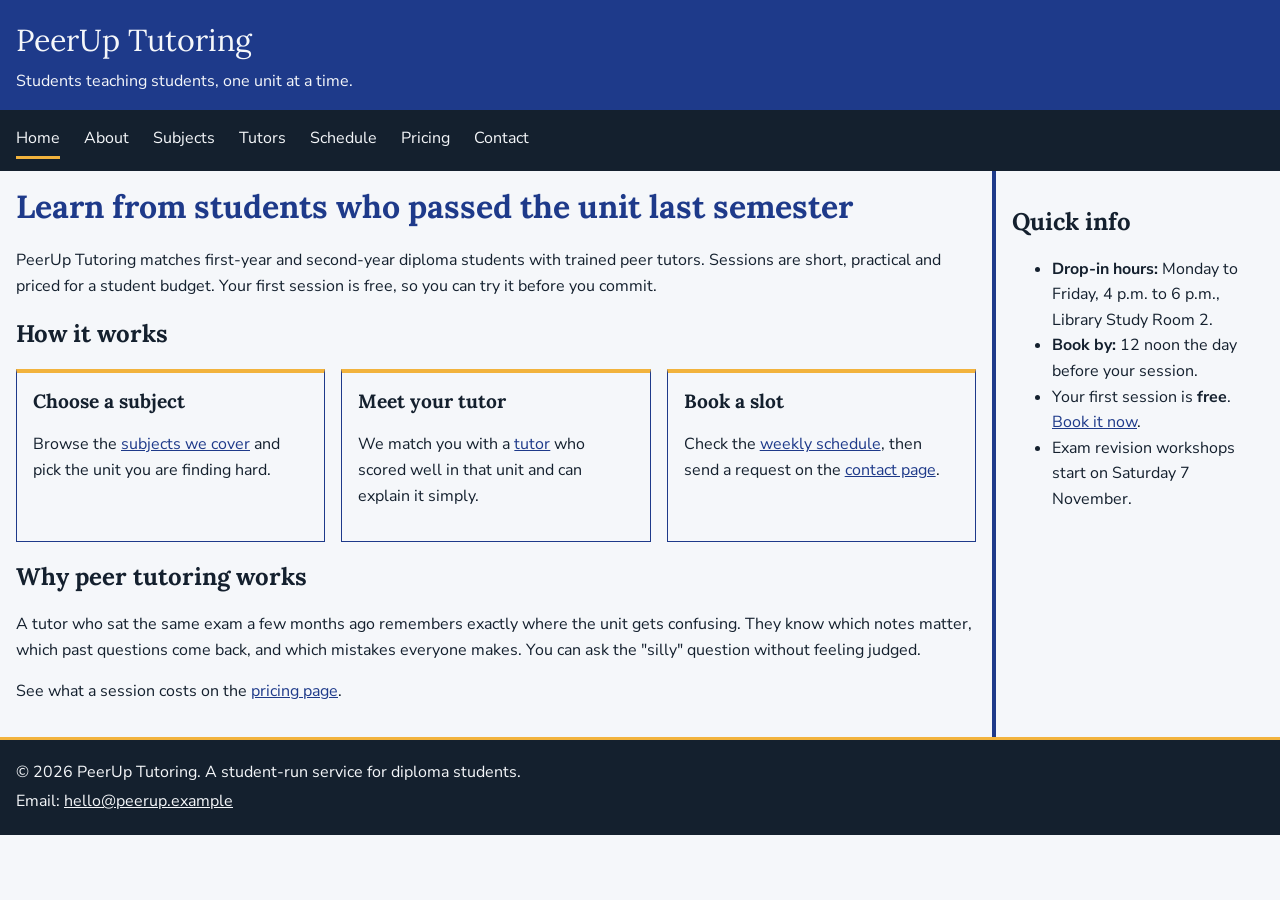
<file: index.html>
<!DOCTYPE html>
<html lang="en">
<head>
  <meta charset="utf-8">
  <meta name="viewport" content="width=device-width, initial-scale=1">
  <title>Home | PeerUp Tutoring</title>
  <link rel="stylesheet" href="https://fonts.googleapis.com/css2?family=Lora:wght@600&amp;family=Nunito+Sans:wght@400;700&amp;display=swap">
  <link rel="stylesheet" href="css/style.css">
</head>
<body>
  <header>
    <p class="site-name">PeerUp Tutoring</p>
    <p class="tagline">Students teaching students, one unit at a time.</p>
  </header>
  <nav>
    <ul>
      <li><a href="index.html" aria-current="page">Home</a></li>
      <li><a href="about.html">About</a></li>
      <li><a href="subjects.html">Subjects</a></li>
      <li><a href="tutors.html">Tutors</a></li>
      <li><a href="schedule.html">Schedule</a></li>
      <li><a href="pricing.html">Pricing</a></li>
      <li><a href="contact.html">Contact</a></li>
    </ul>
  </nav>
  <main>
    <h1>Learn from students who passed the unit last semester</h1>
    <p>PeerUp Tutoring matches first-year and second-year diploma students with trained peer tutors. Sessions are short, practical and priced for a student budget. Your first session is free, so you can try it before you commit.</p>
    <h2>How it works</h2>
    <ul class="cards">
      <li>
        <h3>Choose a subject</h3>
        <p>Browse the <a href="subjects.html">subjects we cover</a> and pick the unit you are finding hard.</p>
      </li>
      <li>
        <h3>Meet your tutor</h3>
        <p>We match you with a <a href="tutors.html">tutor</a> who scored well in that unit and can explain it simply.</p>
      </li>
      <li>
        <h3>Book a slot</h3>
        <p>Check the <a href="schedule.html">weekly schedule</a>, then send a request on the <a href="contact.html">contact page</a>.</p>
      </li>
    </ul>
    <h2>Why peer tutoring works</h2>
    <p>A tutor who sat the same exam a few months ago remembers exactly where the unit gets confusing. They know which notes matter, which past questions come back, and which mistakes everyone makes. You can ask the "silly" question without feeling judged.</p>
    <p>See what a session costs on the <a href="pricing.html">pricing page</a>.</p>
  </main>
  <aside>
    <h2>Quick info</h2>
    <ul>
      <li><strong>Drop-in hours:</strong> Monday to Friday, 4 p.m. to 6 p.m., Library Study Room 2.</li>
      <li><strong>Book by:</strong> 12 noon the day before your session.</li>
      <li>Your first session is <strong>free</strong>. <a href="contact.html">Book it now</a>.</li>
      <li>Exam revision workshops start on Saturday 7 November.</li>
    </ul>
  </aside>
  <footer>
    <p>&copy; 2026 PeerUp Tutoring. A student-run service for diploma students.</p>
    <p>Email: <a href="mailto:hello@peerup.example">hello@peerup.example</a></p>
  </footer>
</body>
</html>
</file>
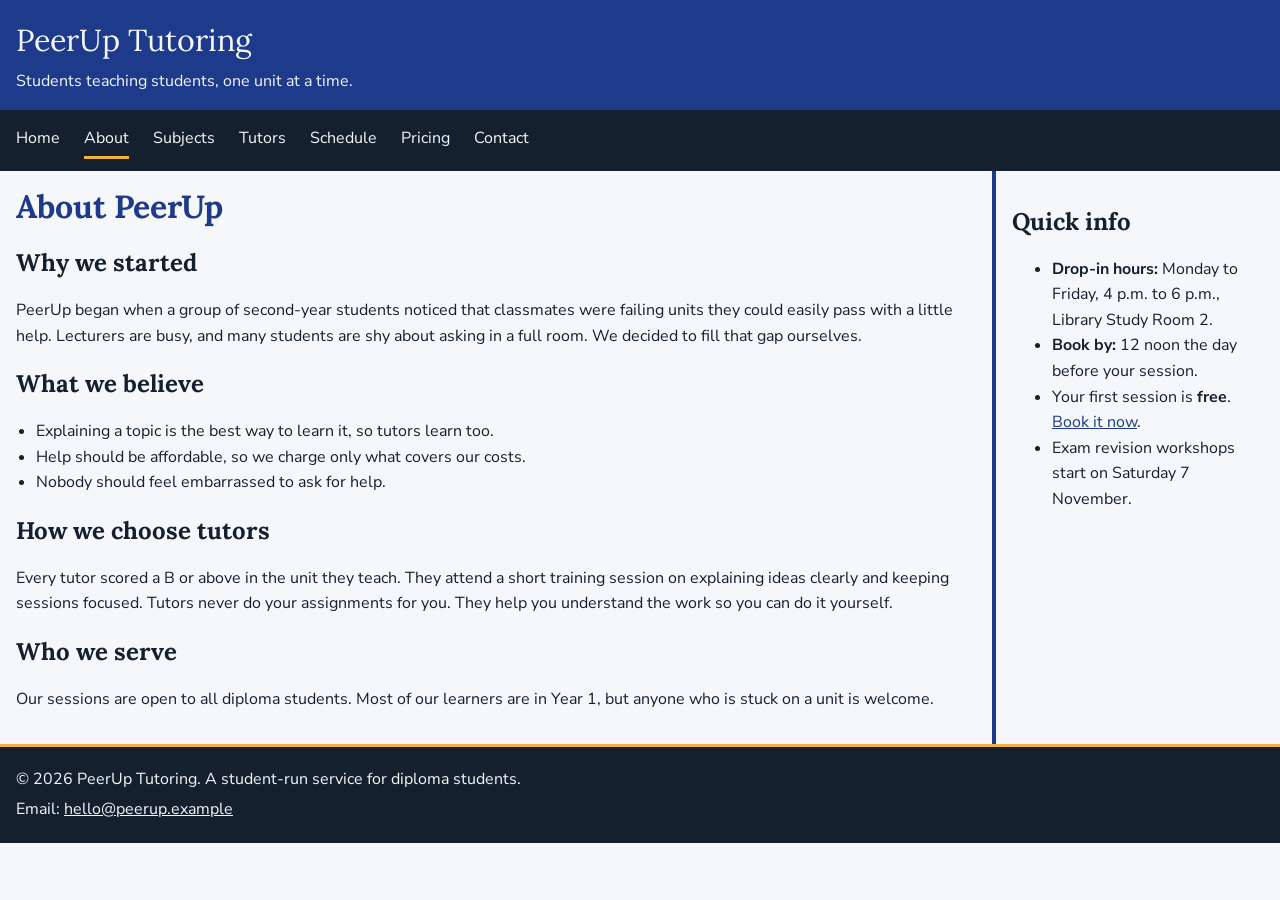
<file: about.html>
<!DOCTYPE html>
<html lang="en">
<head>
  <meta charset="utf-8">
  <meta name="viewport" content="width=device-width, initial-scale=1">
  <title>About | PeerUp Tutoring</title>
  <link rel="stylesheet" href="https://fonts.googleapis.com/css2?family=Lora:wght@600&amp;family=Nunito+Sans:wght@400;700&amp;display=swap">
  <link rel="stylesheet" href="css/style.css">
</head>
<body>
  <header>
    <p class="site-name">PeerUp Tutoring</p>
    <p class="tagline">Students teaching students, one unit at a time.</p>
  </header>
  <nav>
    <ul>
      <li><a href="index.html">Home</a></li>
      <li><a href="about.html" aria-current="page">About</a></li>
      <li><a href="subjects.html">Subjects</a></li>
      <li><a href="tutors.html">Tutors</a></li>
      <li><a href="schedule.html">Schedule</a></li>
      <li><a href="pricing.html">Pricing</a></li>
      <li><a href="contact.html">Contact</a></li>
    </ul>
  </nav>
  <main>
    <h1>About PeerUp</h1>
    <h2>Why we started</h2>
    <p>PeerUp began when a group of second-year students noticed that classmates were failing units they could easily pass with a little help. Lecturers are busy, and many students are shy about asking in a full room. We decided to fill that gap ourselves.</p>
    <h2>What we believe</h2>
    <ul>
      <li>Explaining a topic is the best way to learn it, so tutors learn too.</li>
      <li>Help should be affordable, so we charge only what covers our costs.</li>
      <li>Nobody should feel embarrassed to ask for help.</li>
    </ul>
    <h2>How we choose tutors</h2>
    <p>Every tutor scored a B or above in the unit they teach. They attend a short training session on explaining ideas clearly and keeping sessions focused. Tutors never do your assignments for you. They help you understand the work so you can do it yourself.</p>
    <h2>Who we serve</h2>
    <p>Our sessions are open to all diploma students. Most of our learners are in Year 1, but anyone who is stuck on a unit is welcome.</p>
  </main>
  <aside>
    <h2>Quick info</h2>
    <ul>
      <li><strong>Drop-in hours:</strong> Monday to Friday, 4 p.m. to 6 p.m., Library Study Room 2.</li>
      <li><strong>Book by:</strong> 12 noon the day before your session.</li>
      <li>Your first session is <strong>free</strong>. <a href="contact.html">Book it now</a>.</li>
      <li>Exam revision workshops start on Saturday 7 November.</li>
    </ul>
  </aside>
  <footer>
    <p>&copy; 2026 PeerUp Tutoring. A student-run service for diploma students.</p>
    <p>Email: <a href="mailto:hello@peerup.example">hello@peerup.example</a></p>
  </footer>
</body>
</html>
</file>
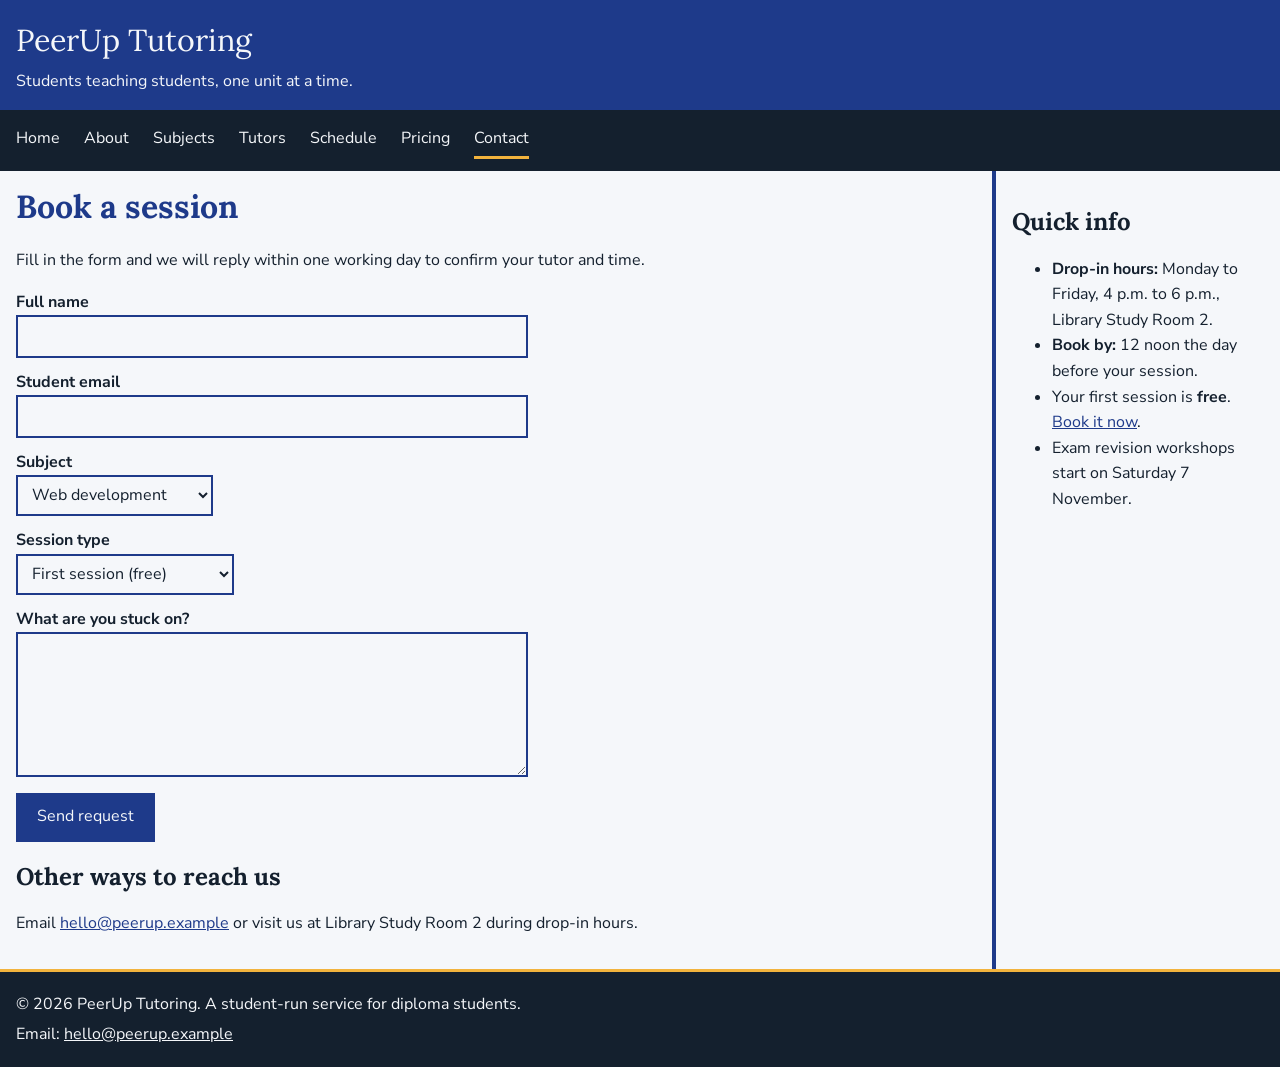
<file: contact.html>
<!DOCTYPE html>
<html lang="en">
<head>
  <meta charset="utf-8">
  <meta name="viewport" content="width=device-width, initial-scale=1">
  <title>Contact | PeerUp Tutoring</title>
  <link rel="stylesheet" href="https://fonts.googleapis.com/css2?family=Lora:wght@600&amp;family=Nunito+Sans:wght@400;700&amp;display=swap">
  <link rel="stylesheet" href="css/style.css">
</head>
<body>
  <header>
    <p class="site-name">PeerUp Tutoring</p>
    <p class="tagline">Students teaching students, one unit at a time.</p>
  </header>
  <nav>
    <ul>
      <li><a href="index.html">Home</a></li>
      <li><a href="about.html">About</a></li>
      <li><a href="subjects.html">Subjects</a></li>
      <li><a href="tutors.html">Tutors</a></li>
      <li><a href="schedule.html">Schedule</a></li>
      <li><a href="pricing.html">Pricing</a></li>
      <li><a href="contact.html" aria-current="page">Contact</a></li>
    </ul>
  </nav>
  <main>
    <h1>Book a session</h1>
    <p>Fill in the form and we will reply within one working day to confirm your tutor and time.</p>
    <form action="#" method="post">
      <label for="name">Full name</label>
      <input type="text" id="name" name="name" required>
 
      <label for="email">Student email</label>
      <input type="email" id="email" name="email" required>
 
      <label for="subject">Subject</label>
      <select id="subject" name="subject">
        <option value="web">Web development</option>
        <option value="programming">Programming basics</option>
        <option value="maths">Mathematics</option>
        <option value="stats">Statistics</option>
        <option value="databases">Database systems</option>
        <option value="communication">Communication skills</option>
      </select>
 
      <label for="type">Session type</label>
      <select id="type" name="type">
        <option value="trial">First session (free)</option>
        <option value="one">One-to-one</option>
        <option value="group">Small group</option>
        <option value="workshop">Exam revision workshop</option>
      </select>
 
      <label for="message">What are you stuck on?</label>
      <textarea id="message" name="message" rows="5"></textarea>
 
      <button type="submit">Send request</button>
    </form>
    <h2>Other ways to reach us</h2>
    <p>Email <a href="mailto:hello@peerup.example">hello@peerup.example</a> or visit us at Library Study Room 2 during drop-in hours.</p>
  </main>
  <aside>
    <h2>Quick info</h2>
    <ul>
      <li><strong>Drop-in hours:</strong> Monday to Friday, 4 p.m. to 6 p.m., Library Study Room 2.</li>
      <li><strong>Book by:</strong> 12 noon the day before your session.</li>
      <li>Your first session is <strong>free</strong>. <a href="contact.html">Book it now</a>.</li>
      <li>Exam revision workshops start on Saturday 7 November.</li>
    </ul>
  </aside>
  <footer>
    <p>&copy; 2026 PeerUp Tutoring. A student-run service for diploma students.</p>
    <p>Email: <a href="mailto:hello@peerup.example">hello@peerup.example</a></p>
  </footer>
</body>
</html>
</file>
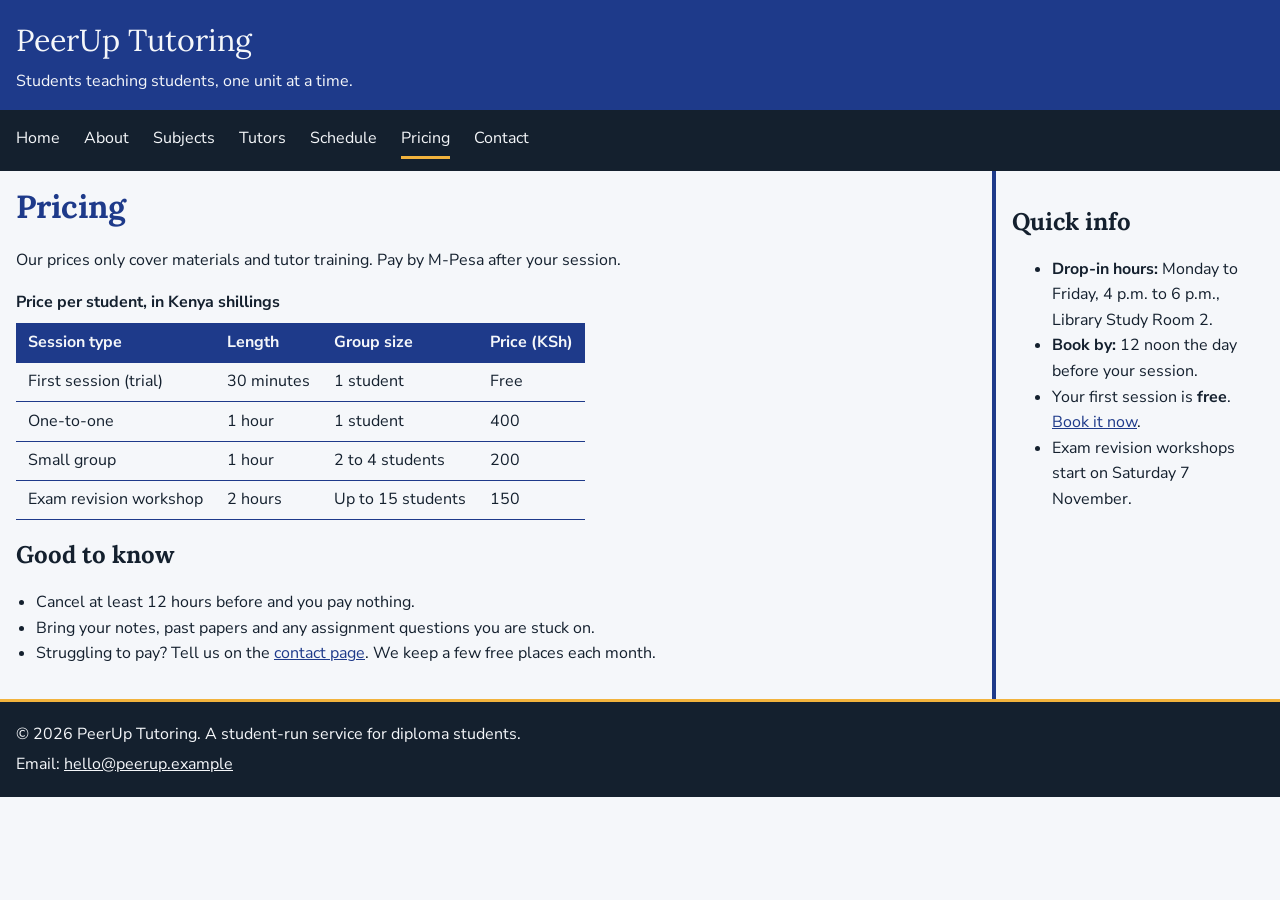
<file: pricing.html>
<!DOCTYPE html>
<html lang="en">
<head>
  <meta charset="utf-8">
  <meta name="viewport" content="width=device-width, initial-scale=1">
  <title>Pricing | PeerUp Tutoring</title>
  <link rel="stylesheet" href="https://fonts.googleapis.com/css2?family=Lora:wght@600&amp;family=Nunito+Sans:wght@400;700&amp;display=swap">
  <link rel="stylesheet" href="css/style.css">
</head>
<body>
  <header>
    <p class="site-name">PeerUp Tutoring</p>
    <p class="tagline">Students teaching students, one unit at a time.</p>
  </header>
  <nav>
    <ul>
      <li><a href="index.html">Home</a></li>
      <li><a href="about.html">About</a></li>
      <li><a href="subjects.html">Subjects</a></li>
      <li><a href="tutors.html">Tutors</a></li>
      <li><a href="schedule.html">Schedule</a></li>
      <li><a href="pricing.html" aria-current="page">Pricing</a></li>
      <li><a href="contact.html">Contact</a></li>
    </ul>
  </nav>
  <main>
    <h1>Pricing</h1>
    <p>Our prices only cover materials and tutor training. Pay by M-Pesa after your session.</p>
    <div class="table-scroll">
      <table>
        <caption>Price per student, in Kenya shillings</caption>
        <thead>
          <tr>
            <th>Session type</th>
            <th>Length</th>
            <th>Group size</th>
            <th>Price (KSh)</th>
          </tr>
        </thead>
        <tbody>
          <tr><td>First session (trial)</td><td>30 minutes</td><td>1 student</td><td>Free</td></tr>
          <tr><td>One-to-one</td><td>1 hour</td><td>1 student</td><td>400</td></tr>
          <tr><td>Small group</td><td>1 hour</td><td>2 to 4 students</td><td>200</td></tr>
          <tr><td>Exam revision workshop</td><td>2 hours</td><td>Up to 15 students</td><td>150</td></tr>
        </tbody>
      </table>
    </div>
    <h2>Good to know</h2>
    <ul>
      <li>Cancel at least 12 hours before and you pay nothing.</li>
      <li>Bring your notes, past papers and any assignment questions you are stuck on.</li>
      <li>Struggling to pay? Tell us on the <a href="contact.html">contact page</a>. We keep a few free places each month.</li>
    </ul>
  </main>
  <aside>
    <h2>Quick info</h2>
    <ul>
      <li><strong>Drop-in hours:</strong> Monday to Friday, 4 p.m. to 6 p.m., Library Study Room 2.</li>
      <li><strong>Book by:</strong> 12 noon the day before your session.</li>
      <li>Your first session is <strong>free</strong>. <a href="contact.html">Book it now</a>.</li>
      <li>Exam revision workshops start on Saturday 7 November.</li>
    </ul>
  </aside>
  <footer>
    <p>&copy; 2026 PeerUp Tutoring. A student-run service for diploma students.</p>
    <p>Email: <a href="mailto:hello@peerup.example">hello@peerup.example</a></p>
  </footer>
</body>
</html>
</file>
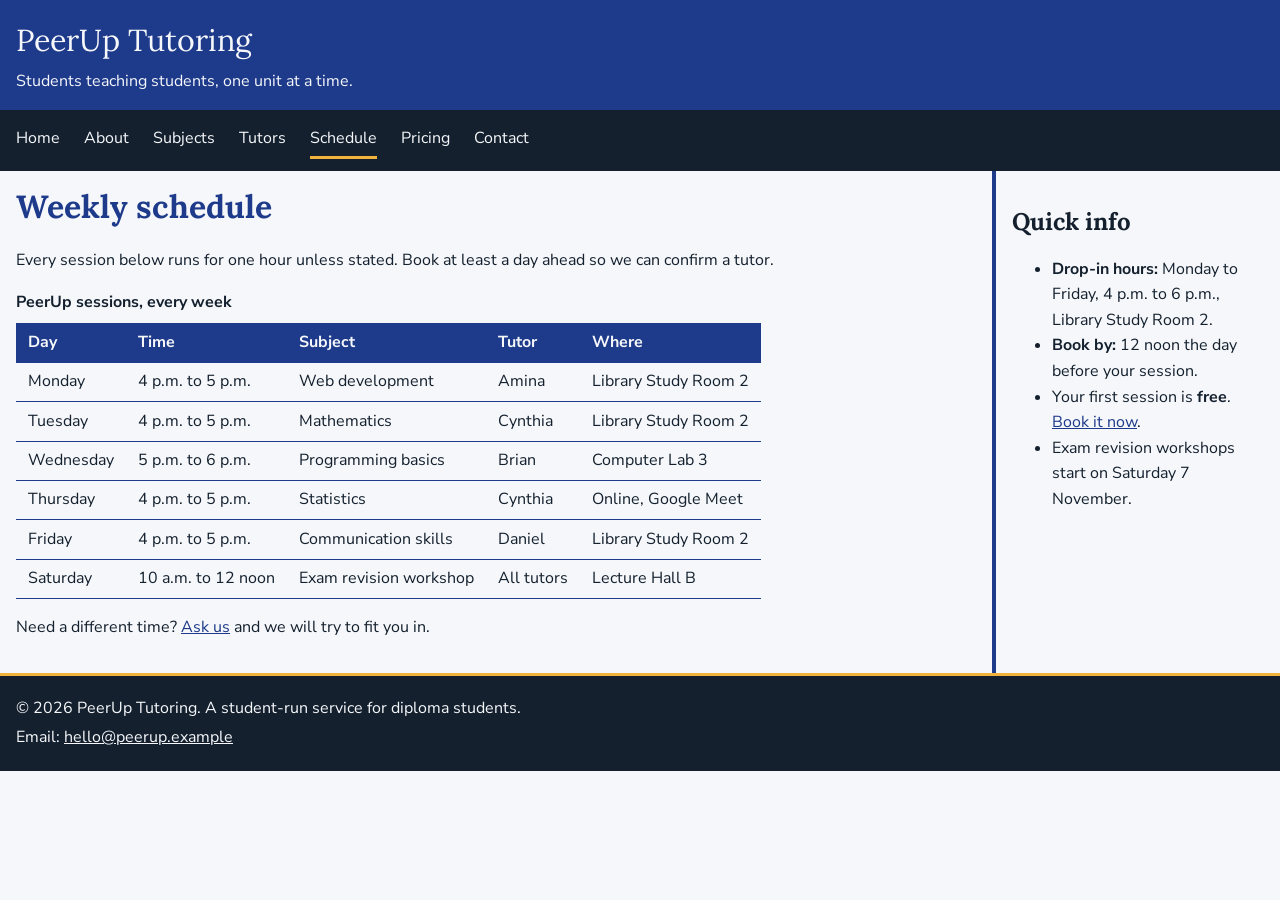
<file: schedule.html>
<!DOCTYPE html>
<html lang="en">
<head>
  <meta charset="utf-8">
  <meta name="viewport" content="width=device-width, initial-scale=1">
  <title>Schedule | PeerUp Tutoring</title>
  <link rel="stylesheet" href="https://fonts.googleapis.com/css2?family=Lora:wght@600&amp;family=Nunito+Sans:wght@400;700&amp;display=swap">
  <link rel="stylesheet" href="css/style.css">
</head>
<body>
  <header>
    <p class="site-name">PeerUp Tutoring</p>
    <p class="tagline">Students teaching students, one unit at a time.</p>
  </header>
  <nav>
    <ul>
      <li><a href="index.html">Home</a></li>
      <li><a href="about.html">About</a></li>
      <li><a href="subjects.html">Subjects</a></li>
      <li><a href="tutors.html">Tutors</a></li>
      <li><a href="schedule.html" aria-current="page">Schedule</a></li>
      <li><a href="pricing.html">Pricing</a></li>
      <li><a href="contact.html">Contact</a></li>
    </ul>
  </nav>
  <main>
    <h1>Weekly schedule</h1>
    <p>Every session below runs for one hour unless stated. Book at least a day ahead so we can confirm a tutor.</p>
    <div class="table-scroll">
      <table>
        <caption>PeerUp sessions, every week</caption>
        <thead>
          <tr>
            <th>Day</th>
            <th>Time</th>
            <th>Subject</th>
            <th>Tutor</th>
            <th>Where</th>
          </tr>
        </thead>
        <tbody>
          <tr><td>Monday</td><td>4 p.m. to 5 p.m.</td><td>Web development</td><td>Amina</td><td>Library Study Room 2</td></tr>
          <tr><td>Tuesday</td><td>4 p.m. to 5 p.m.</td><td>Mathematics</td><td>Cynthia</td><td>Library Study Room 2</td></tr>
          <tr><td>Wednesday</td><td>5 p.m. to 6 p.m.</td><td>Programming basics</td><td>Brian</td><td>Computer Lab 3</td></tr>
          <tr><td>Thursday</td><td>4 p.m. to 5 p.m.</td><td>Statistics</td><td>Cynthia</td><td>Online, Google Meet</td></tr>
          <tr><td>Friday</td><td>4 p.m. to 5 p.m.</td><td>Communication skills</td><td>Daniel</td><td>Library Study Room 2</td></tr>
          <tr><td>Saturday</td><td>10 a.m. to 12 noon</td><td>Exam revision workshop</td><td>All tutors</td><td>Lecture Hall B</td></tr>
        </tbody>
      </table>
    </div>
    <p>Need a different time? <a href="contact.html">Ask us</a> and we will try to fit you in.</p>
  </main>
  <aside>
    <h2>Quick info</h2>
    <ul>
      <li><strong>Drop-in hours:</strong> Monday to Friday, 4 p.m. to 6 p.m., Library Study Room 2.</li>
      <li><strong>Book by:</strong> 12 noon the day before your session.</li>
      <li>Your first session is <strong>free</strong>. <a href="contact.html">Book it now</a>.</li>
      <li>Exam revision workshops start on Saturday 7 November.</li>
    </ul>
  </aside>
  <footer>
    <p>&copy; 2026 PeerUp Tutoring. A student-run service for diploma students.</p>
    <p>Email: <a href="mailto:hello@peerup.example">hello@peerup.example</a></p>
  </footer>
</body>
</html>
</file>
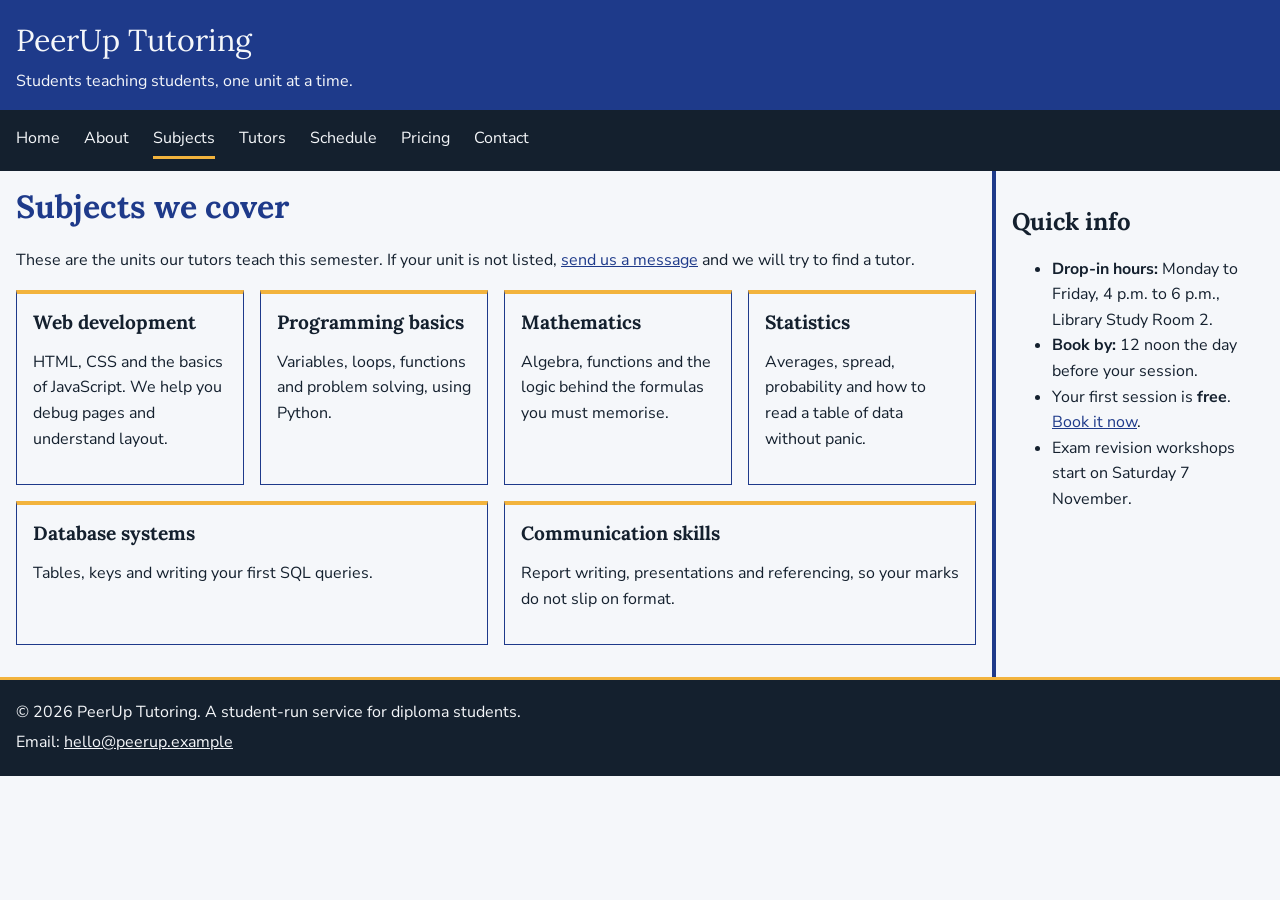
<file: subjects.html>
<!DOCTYPE html>
<html lang="en">
<head>
  <meta charset="utf-8">
  <meta name="viewport" content="width=device-width, initial-scale=1">
  <title>Subjects | PeerUp Tutoring</title>
  <link rel="stylesheet" href="https://fonts.googleapis.com/css2?family=Lora:wght@600&amp;family=Nunito+Sans:wght@400;700&amp;display=swap">
  <link rel="stylesheet" href="css/style.css">
</head>
<body>
  <header>
    <p class="site-name">PeerUp Tutoring</p>
    <p class="tagline">Students teaching students, one unit at a time.</p>
  </header>
  <nav>
    <ul>
      <li><a href="index.html">Home</a></li>
      <li><a href="about.html">About</a></li>
      <li><a href="subjects.html" aria-current="page">Subjects</a></li>
      <li><a href="tutors.html">Tutors</a></li>
      <li><a href="schedule.html">Schedule</a></li>
      <li><a href="pricing.html">Pricing</a></li>
      <li><a href="contact.html">Contact</a></li>
    </ul>
  </nav>
  <main>
    <h1>Subjects we cover</h1>
    <p>These are the units our tutors teach this semester. If your unit is not listed, <a href="contact.html">send us a message</a> and we will try to find a tutor.</p>
    <ul class="cards">
      <li>
        <h2>Web development</h2>
        <p>HTML, CSS and the basics of JavaScript. We help you debug pages and understand layout.</p>
      </li>
      <li>
        <h2>Programming basics</h2>
        <p>Variables, loops, functions and problem solving, using Python.</p>
      </li>
      <li>
        <h2>Mathematics</h2>
        <p>Algebra, functions and the logic behind the formulas you must memorise.</p>
      </li>
      <li>
        <h2>Statistics</h2>
        <p>Averages, spread, probability and how to read a table of data without panic.</p>
      </li>
      <li>
        <h2>Database systems</h2>
        <p>Tables, keys and writing your first SQL queries.</p>
      </li>
      <li>
        <h2>Communication skills</h2>
        <p>Report writing, presentations and referencing, so your marks do not slip on format.</p>
      </li>
    </ul>
  </main>
  <aside>
    <h2>Quick info</h2>
    <ul>
      <li><strong>Drop-in hours:</strong> Monday to Friday, 4 p.m. to 6 p.m., Library Study Room 2.</li>
      <li><strong>Book by:</strong> 12 noon the day before your session.</li>
      <li>Your first session is <strong>free</strong>. <a href="contact.html">Book it now</a>.</li>
      <li>Exam revision workshops start on Saturday 7 November.</li>
    </ul>
  </aside>
  <footer>
    <p>&copy; 2026 PeerUp Tutoring. A student-run service for diploma students.</p>
    <p>Email: <a href="mailto:hello@peerup.example">hello@peerup.example</a></p>
  </footer>
</body>
</html>
</file>
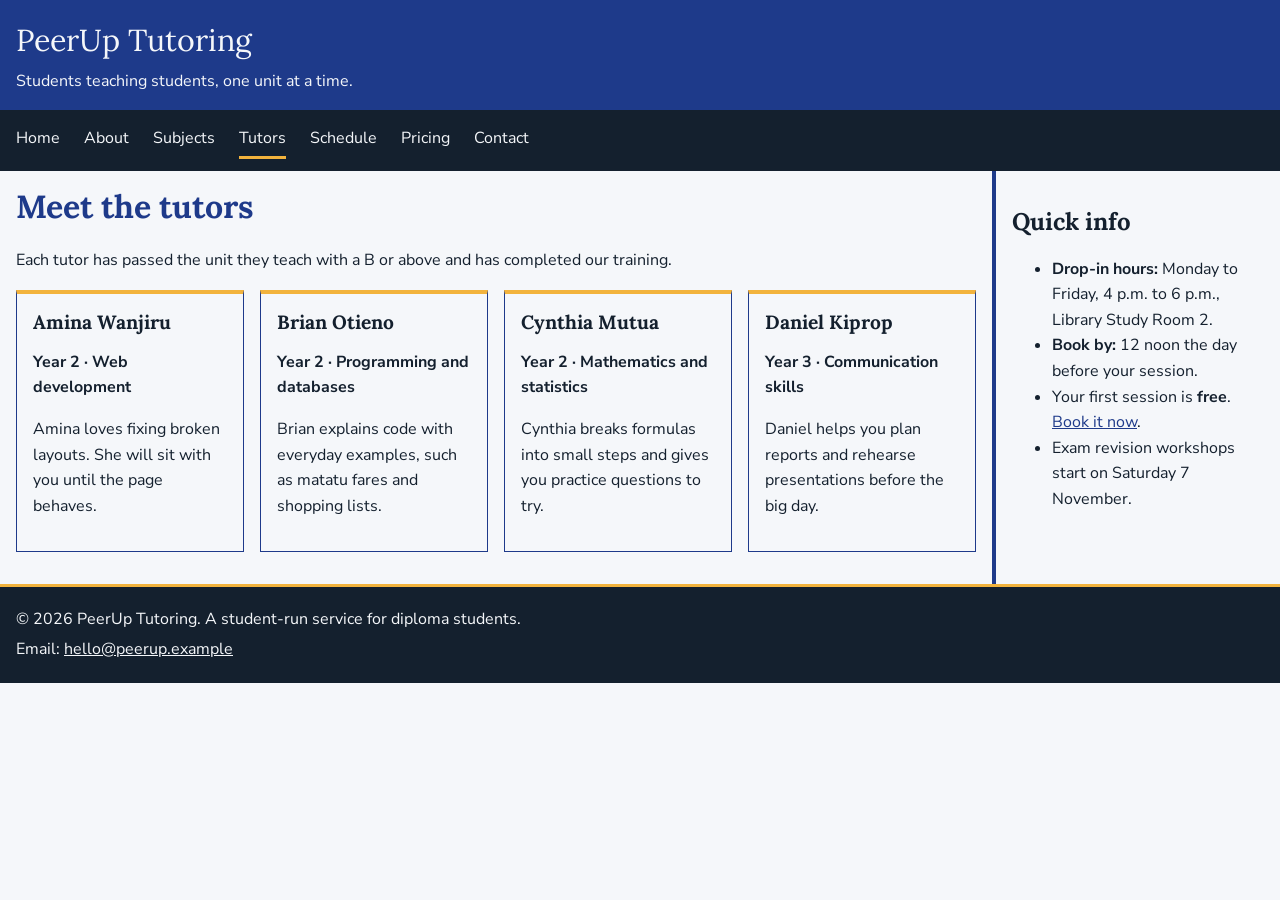
<file: tutors.html>
<!DOCTYPE html>
<html lang="en">
<head>
  <meta charset="utf-8">
  <meta name="viewport" content="width=device-width, initial-scale=1">
  <title>Tutors | PeerUp Tutoring</title>
  <link rel="stylesheet" href="https://fonts.googleapis.com/css2?family=Lora:wght@600&amp;family=Nunito+Sans:wght@400;700&amp;display=swap">
  <link rel="stylesheet" href="css/style.css">
</head>
<body>
  <header>
    <p class="site-name">PeerUp Tutoring</p>
    <p class="tagline">Students teaching students, one unit at a time.</p>
  </header>
  <nav>
    <ul>
      <li><a href="index.html">Home</a></li>
      <li><a href="about.html">About</a></li>
      <li><a href="subjects.html">Subjects</a></li>
      <li><a href="tutors.html" aria-current="page">Tutors</a></li>
      <li><a href="schedule.html">Schedule</a></li>
      <li><a href="pricing.html">Pricing</a></li>
      <li><a href="contact.html">Contact</a></li>
    </ul>
  </nav>
  <main>
    <h1>Meet the tutors</h1>
    <p>Each tutor has passed the unit they teach with a B or above and has completed our training.</p>
    <ul class="cards">
      <li>
        <h2>Amina Wanjiru</h2>
        <p><strong>Year 2 · Web development</strong></p>
        <p>Amina loves fixing broken layouts. She will sit with you until the page behaves.</p>
      </li>
      <li>
        <h2>Brian Otieno</h2>
        <p><strong>Year 2 · Programming and databases</strong></p>
        <p>Brian explains code with everyday examples, such as matatu fares and shopping lists.</p>
      </li>
      <li>
        <h2>Cynthia Mutua</h2>
        <p><strong>Year 2 · Mathematics and statistics</strong></p>
        <p>Cynthia breaks formulas into small steps and gives you practice questions to try.</p>
      </li>
      <li>
        <h2>Daniel Kiprop</h2>
        <p><strong>Year 3 · Communication skills</strong></p>
        <p>Daniel helps you plan reports and rehearse presentations before the big day.</p>
      </li>
    </ul>
  </main>
  <aside>
    <h2>Quick info</h2>
    <ul>
      <li><strong>Drop-in hours:</strong> Monday to Friday, 4 p.m. to 6 p.m., Library Study Room 2.</li>
      <li><strong>Book by:</strong> 12 noon the day before your session.</li>
      <li>Your first session is <strong>free</strong>. <a href="contact.html">Book it now</a>.</li>
      <li>Exam revision workshops start on Saturday 7 November.</li>
    </ul>
  </aside>
  <footer>
    <p>&copy; 2026 PeerUp Tutoring. A student-run service for diploma students.</p>
    <p>Email: <a href="mailto:hello@peerup.example">hello@peerup.example</a></p>
  </footer>
</body>
</html>
</file>
<file: css/style.css>
/* House style — main #1E3A8A ground #F5F7FA ink #14202E accent #F2B33D
   headings: Lora, serif   body: Nunito Sans, sans-serif */
 
/* 1 · house style — Member 1 */
* {
  box-sizing: border-box;
}
body {
  margin: 0;
  background: #F5F7FA;
  color: #14202E;
  font-family: "Nunito Sans", system-ui, sans-serif;
  line-height: 1.6;
}
h1, h2, h3 {
  font-family: "Lora", Georgia, serif;
  line-height: 1.25;
}
a {
  color: #1E3A8A;
}
a:focus, button:focus, input:focus, select:focus, textarea:focus {
  outline: 3px solid #F2B33D;
  outline-offset: 2px;
}
header {
  background: #1E3A8A;
  color: #F5F7FA;
}
.site-name {
  margin: 0;
  font-family: "Lora", Georgia, serif;
  font-size: 1.9rem;
}
.tagline {
  margin: 0.25rem 0 0;
}
nav {
  background: #14202E;
}
nav a {
  color: #F5F7FA;
  text-decoration: none;
  display: block;
  padding: 0.25rem 0;
  border-bottom: 3px solid transparent;
}
nav a:hover,
nav a[aria-current="page"] {
  border-bottom-color: #F2B33D;
}
header, main, aside, footer {
  padding: 1rem;
}
aside {
  border-left: 4px solid #1E3A8A;
}
footer {
  background: #14202E;
  color: #F5F7FA;
  border-top: 3px solid #F2B33D;
}
footer a {
  color: #F5F7FA;
}
footer p {
  margin: 0.25rem 0;
}
 
/* 2 · layout — Member 1 */
body {
  display: grid;
  grid-template-columns: minmax(0, 1fr) 18rem;
  grid-template-areas:
    "header header"
    "nav nav"
    "main aside"
    "footer footer";
}
header { grid-area: header; }
nav { grid-area: nav; }
main { grid-area: main; }
aside { grid-area: aside; }
footer { grid-area: footer; }
 
nav {
  position: sticky;
  top: 0;
}
nav ul {
  display: flex;
  flex-wrap: wrap;
  gap: 0.25rem 1.5rem;
  list-style: none;
  margin: 0;
  padding: 0.75rem 1rem;
}
.cards {
  display: flex;
  flex-wrap: wrap;
  gap: 1rem;
  list-style: none;
  padding: 0;
}
.cards li {
  flex: 1 1 14rem;
  padding: 1rem;
  background: #F5F7FA;
  border: 1px solid #1E3A8A;
  border-top: 4px solid #F2B33D;
}
.cards h2, .cards h3 {
  margin-top: 0;
  font-size: 1.2rem;
}
img, input, select, textarea, button {
  max-width: 100%;
}
 
/* 3 · index, about, subjects, tutors pages — Member 1 */
main > h1 {
  margin-top: 0;
  color: #1E3A8A;
}
main ul:not(.cards) {
  padding-left: 1.25rem;
}
 
/* 4 · schedule, pricing, contact pages — Member 2 */
.table-scroll {
  overflow-x: auto;
}
table {
  border-collapse: collapse;
}
caption {
  text-align: left;
  font-weight: 700;
  padding-bottom: 0.5rem;
}
th, td {
  padding: 0.4rem 0.75rem;
  text-align: left;
  white-space: nowrap;
  border-bottom: 1px solid #1E3A8A;
}
thead th {
  background: #1E3A8A;
  color: #F5F7FA;
}
label {
  display: block;
  margin-top: 0.75rem;
  font-weight: 700;
}
input, select, textarea, button {
  font: inherit;
  padding: 0.4rem 0.6rem;
  color: #14202E;
  background: #F5F7FA;
  border: 2px solid #1E3A8A;
}
textarea {
  display: block;
  width: 100%;
  max-width: 32rem;
}
input[type="text"], input[type="email"] {
  width: 100%;
  max-width: 32rem;
}
button {
  background: #1E3A8A;
  color: #F5F7FA;
  padding: 0.6rem 1.2rem;
  margin-top: 1rem;
  cursor: pointer;
}
button:hover {
  background: #F2B33D;
  color: #14202E;
}
 
/* 5 · phone — keep this last — Member 1 */
@media (max-width: 700px) {
  body {
    grid-template-columns: minmax(0, 1fr);
    grid-template-areas:
      "header"
      "nav"
      "main"
      "aside"
      "footer";
  }
  nav {
    position: static;
  }
  nav ul {
    flex-direction: column;
  }
  aside {
    border-left: 0;
    border-top: 4px solid #1E3A8A;
  }
}
</file>
